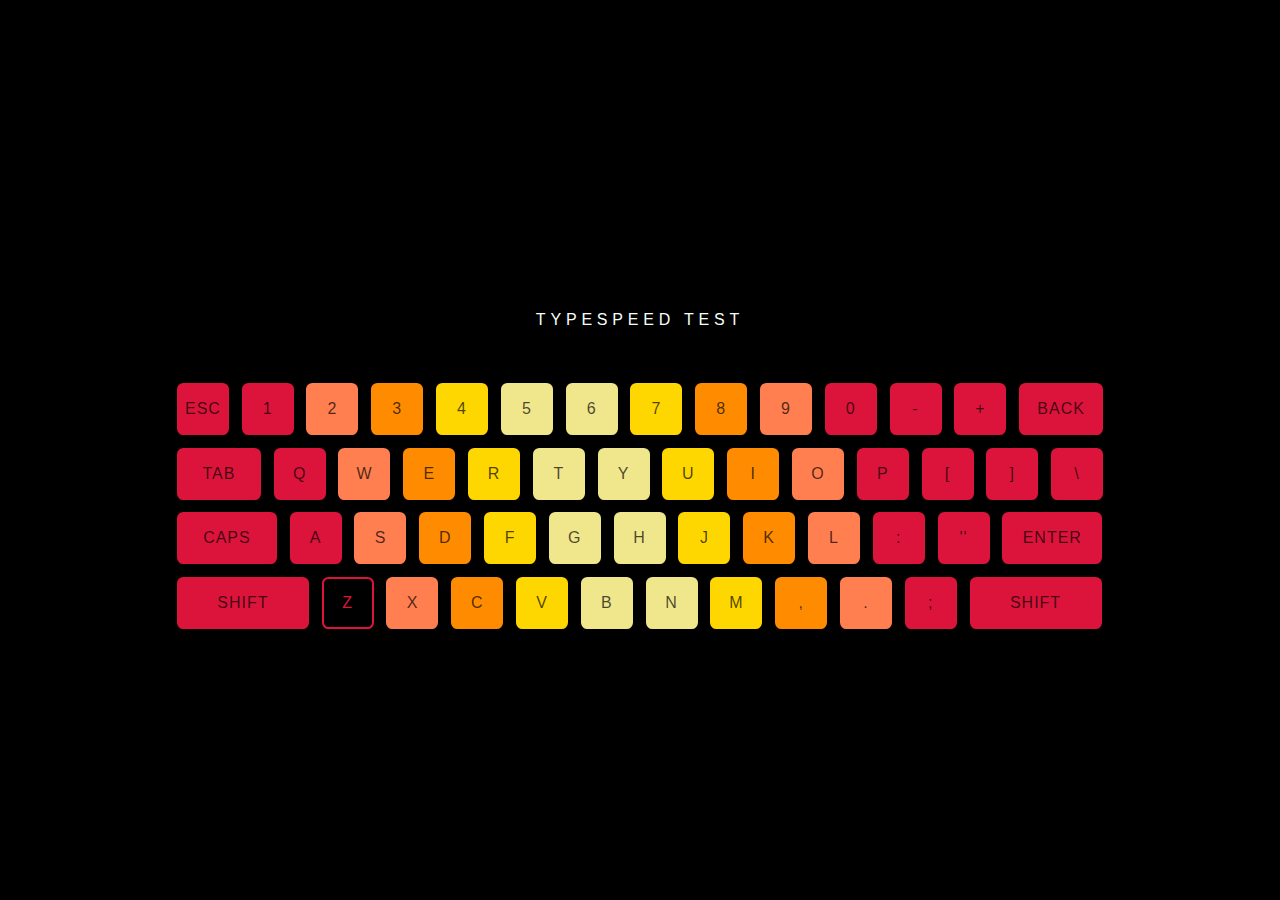
<file: index.html>
<!DOCTYPE html>
<html lang="en">
  <head>
    <meta charset="UTF-8" />

    <link rel="stylesheet" href="2.css" />
    <link rel="stylesheet" href="1.css" />
  </head>

  <body translate="no">
    <h1 class="title">TypeSpeed Test</h1>
    <div class="keyboard">
      <ul class="row row-0">
        <li class="pinky" id="esc">ESC</li>
        <li class="pinky" id="1">1</li>
        <li class="ring" id="2">2</li>
        <li class="middle" id="3">3</li>
        <li class="pointer1st" id="4">4</li>
        <li class="pointer2nd" id="5">5</li>
        <li class="pointer2nd" id="6">6</li>
        <li class="pointer1st" id="7">7</li>
        <li class="middle" id="8">8</li>
        <li class="ring" id="9">9</li>
        <li class="pinky" id="10">0</li>
        <li class="pinky">-</li>
        <li class="pinky">+</li>
        <li class="pinky" id="back">BACK</li>
      </ul>
      <ul class="row row-1">
        <li class="pinky" id="tab">TAB</li>
        <li class="pinky" id="Q">Q</li>
        <li class="ring" id="W">W</li>
        <li class="middle" id="E">E</li>
        <li class="pointer1st" id="R">R</li>
        <li class="pointer2nd" id="T">T</li>
        <li class="pointer2nd" id="Y">Y</li>
        <li class="pointer1st" id="U">U</li>
        <li class="middle" id="I">I</li>
        <li class="ring" id="O">O</li>
        <li class="pinky" id="P">P</li>
        <li class="pinky">[</li>
        <li class="pinky">]</li>
        <li class="pinky">\</li>
      </ul>
      <ul class="row row-2">
        <li class="pinky" id="caps">CAPS</li>
        <li class="pinky" id="A">A</li>
        <li class="ring" id="S">S</li>
        <li class="middle" id="D">D</li>
        <li class="pointer1st" id="F">F</li>
        <li class="pointer2nd" id="G">G</li>
        <li class="pointer2nd" id="H">H</li>
        <li class="pointer1st" id="J">J</li>
        <li class="middle" id="K">K</li>
        <li class="ring" id="L">L</li>
        <li class="pinky">:</li>
        <li class="pinky">''</li>
        <li class="pinky" id="enter">ENTER</li>
      </ul>
      <ul class="row row-3">
        <li class="pinky" id="left-shift">SHIFT</li>
        <li class="pinky" id="Z">Z</li>
        <li class="ring" id="X">X</li>
        <li class="middle" id="C">C</li>
        <li class="pointer1st" id="V">V</li>
        <li class="pointer2nd" id="B">B</li>
        <li class="pointer2nd" id="N">N</li>
        <li class="pointer1st" id="M">M</li>
        <li class="middle">,</li>
        <li class="ring">.</li>
        <li class="pinky">;</li>
        <li class="pinky" id="right-shift">SHIFT</li>
      </ul>
    </div>

    <script src="1.js" id="rendered-js"></script>
  </body>
</html>
</file>
<file: 2.css>
html,
body,
div,
span,
applet,
object,
iframe,
h1,
h2,
h3,
h4,
h5,
h6,
p,
blockquote,
pre,
a,
abbr,
acronym,
address,
big,
cite,
code,
del,
dfn,
em,
img,
ins,
kbd,
q,
s,
samp,
small,
strike,
strong,
sub,
sup,
tt,
var,
b,
u,
i,
center,
dl,
dt,
dd,
ol,
ul,
li,
fieldset,
form,
label,
legend,
table,
caption,
tbody,
tfoot,
thead,
tr,
th,
td,
article,
aside,
canvas,
details,
embed,
figure,
figcaption,
footer,
header,
hgroup,
menu,
nav,
output,
ruby,
section,
summary,
time,
mark,
audio,
video {
  margin: 0;
  padding: 0;
  border: 0;
  font-size: 100%;
  font: inherit;
  vertical-align: baseline
}

article,
aside,
details,
figcaption,
figure,
footer,
header,
hgroup,
menu,
nav,
section {
  display: block
}

body {
  line-height: 1
}

ol,
ul {
  list-style: none
}

blockquote,
q {
  quotes: none
}

blockquote:before,
blockquote:after,
q:before,
q:after {
  content: '';
  content: none
}

table {
  border-collapse: collapse;
  border-spacing: 0
}
</file>
<file: 1.css>
body {
  background-color: black;
  font-family: "Helvetica Neue", Helvetica, Arial, sans-serif;
  font-weight: 500;
  display: flex;
  flex-direction: column;
  justify-content: center;
  align-items: center;
  height: 100vh;
}

.title {
  color: mintcream;
  text-transform: uppercase;
  margin-top: 3em;
  margin-bottom: 3em;
  font-size: 1em;
  letter-spacing: 0.3em;
}

.keyboard {
  display: flex;
  flex-direction: column;
}

.row {
  list-style: none;
  display: flex;
}

li {
  height: 3em;
  width: 3em;
  color: rgba(0, 0, 0, 0.7);
  border-radius: 0.4em;
  line-height: 3em;
  letter-spacing: 1px;
  margin: 0.4em;
  transition: 0.3s;
  text-align: center;
  font-size: 1em;
}

#tab {
  width: 5em;
}

#caps {
  width: 6em;
}

#left-shift {
  width: 8em;
}

#enter {
  width: 6em;
}

#right-shift {
  width: 8em;
}

#back {
  width: 5em;
}

.pinky {
  background-color: crimson;
  border: 2px solid crimson;
}

.pinky.selected {
  color: crimson;
}

.ring {
  background-color: coral;
  border: 2px solid coral;
}

.ring.selected {
  color: coral;
}

.middle {
  background-color: darkorange;
  border: 2px solid darkorange;
}

.middle.selected {
  color: darkorange;
}

.pointer1st {
  background-color: gold;
  border: 2px solid gold;
}

.pointer1st.selected {
  color: gold;
}

.pointer2nd {
  background-color: khaki;
  border: 2px solid khaki;
}

.pointer2nd.selected {
  color: khaki;
}

.fill-out-key {
  background-color: slategrey;
  border: 2px solid slategrey;
}

.selected {
  background-color: transparent;
  -webkit-animation: vibrate-1 0.3s linear infinite both;
  animation: vibrate-1 0.3s linear infinite both;
}


.hit {
  -webkit-animation: hit 0.3s cubic-bezier(0.39, 0.575, 0.565, 1) both;
  animation: hit 0.3s cubic-bezier(0.39, 0.575, 0.565, 1) both;
}

@-webkit-keyframes hit {
  0% {
    -webkit-transform: scale(1.2);
    transform: scale(1.2);
  }

  100% {
    -webkit-transform: scale(1);
    transform: scale(1);
  }
}

@keyframes hit {
  0% {
    -webkit-transform: scale(1.2);
    transform: scale(1.2);
  }

  100% {
    -webkit-transform: scale(1);
    transform: scale(1);
  }
}

@-webkit-keyframes vibrate-1 {
  0% {
    -webkit-transform: translate(0);
    transform: translate(0);
  }

  20% {
    -webkit-transform: translate(-2px, 2px);
    transform: translate(-2px, 2px);
  }

  40% {
    -webkit-transform: translate(-2px, -2px);
    transform: translate(-2px, -2px);
  }

  60% {
    -webkit-transform: translate(2px, 2px);
    transform: translate(2px, 2px);
  }

  80% {
    -webkit-transform: translate(2px, -2px);
    transform: translate(2px, -2px);
  }

  100% {
    -webkit-transform: translate(0);
    transform: translate(0);
  }
}

@keyframes vibrate-1 {
  0% {
    -webkit-transform: translate(0);
    transform: translate(0);
  }

  20% {
    -webkit-transform: translate(-2px, 2px);
    transform: translate(-2px, 2px);
  }

  40% {
    -webkit-transform: translate(-2px, -2px);
    transform: translate(-2px, -2px);
  }

  60% {
    -webkit-transform: translate(2px, 2px);
    transform: translate(2px, 2px);
  }

  80% {
    -webkit-transform: translate(2px, -2px);
    transform: translate(2px, -2px);
  }

  100% {
    -webkit-transform: translate(0);
    transform: translate(0);
  }
}
</file>
